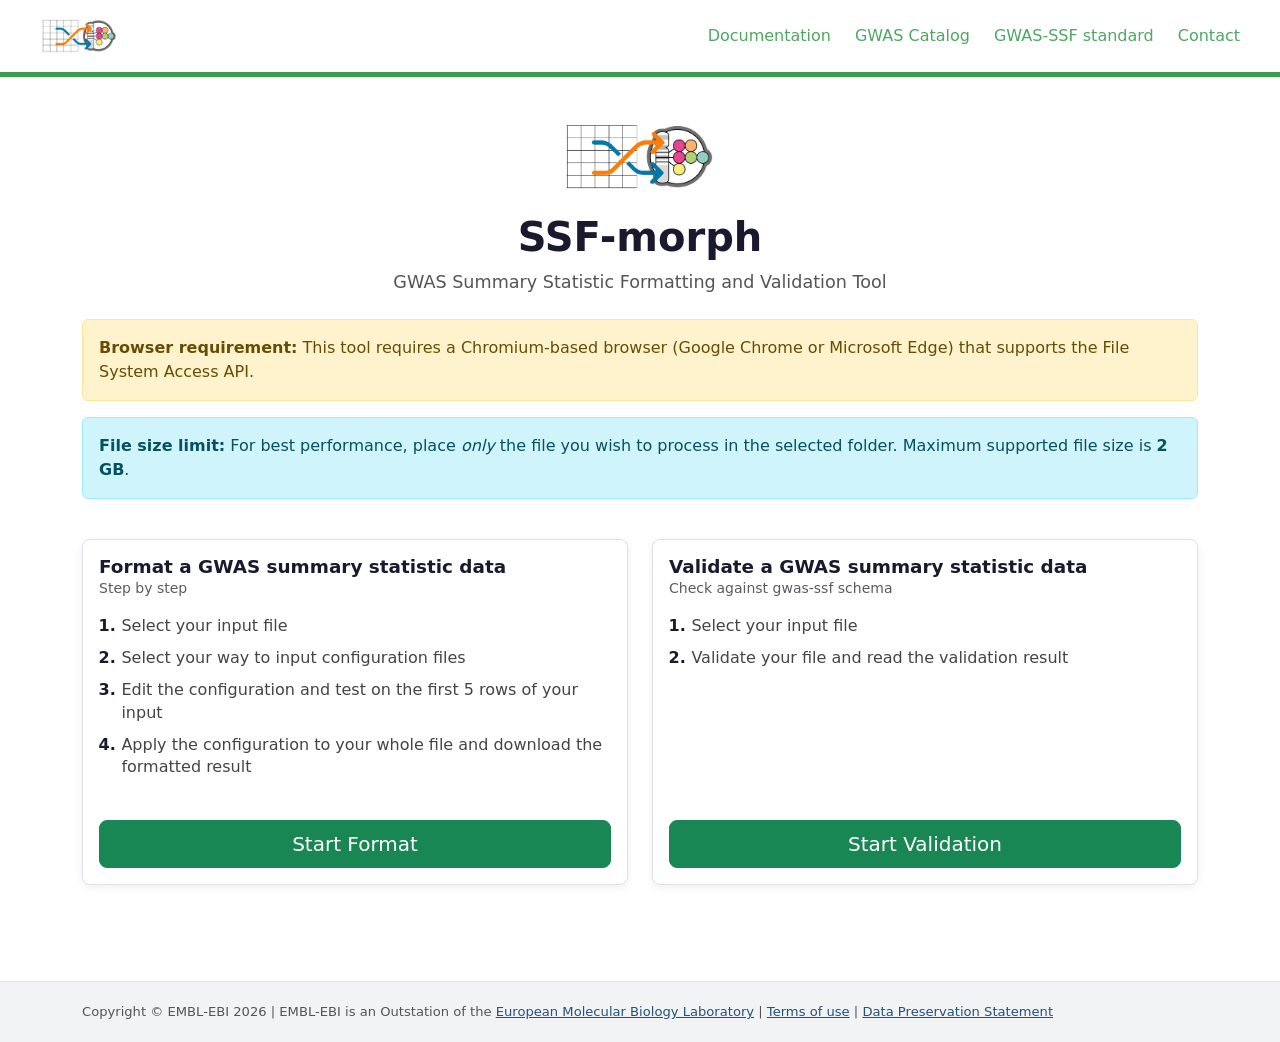
<file: ssf-morph/index.html>
<!doctype html>
<html lang="en">

<head>
  <meta charset="UTF-8">
  <meta name="viewport" content="width=device-width, initial-scale=1">
  <title>SSF-morph</title>
  <link rel="stylesheet" href="https://assets.emblstatic.net/vf/v2.5.14/css/styles.css">
  <link rel="stylesheet" href="https://cdn.datatables.net/2.0.3/css/dataTables.dataTables.css">
  <link rel="stylesheet" href="https://cdn.jsdelivr.net/npm/bootstrap@5.0.2/dist/css/bootstrap.min.css" integrity="sha384-EVSTQN3/azprG1Anm3QDgpJLIm9Nao0Yz1ztcQTwFspd3yD65VohhpuuCOmLASjC" crossorigin="anonymous">
  <link rel="stylesheet" href="specificstyle.css">
</head>

<body>

<!-- ═══════════════════════════════════════════════════════════
     GLOBAL HEADER
═══════════════════════════════════════════════════════════ -->
<div class="ssf-global-header">
  <div class="ssf-global-header__inner">
    <img src="Icons/ssf_morph_logo.jpeg" alt="SSF-morph" style="display:block;height:40px;width:auto">
    <nav class="ssf-global-header__nav">
      <a href="/apps/gwas_sumstats_tools/docs/" target="_blank" rel="noopener">Documentation</a>
      <a href="https://www.ebi.ac.uk/gwas/home" target="_blank" rel="noopener">GWAS Catalog</a>
      <a href="https://www.ebi.ac.uk/gwas/docs/summary-statistics-format" target="_blank" rel="noopener">GWAS-SSF standard</a>
      <a href="mailto:gwas-info@ebi.ac.uk">Contact</a>
    </nav>
  </div>
</div>


<!-- ═══════════════════════════════════════════════════════════
     LANDING PAGE
═══════════════════════════════════════════════════════════ -->
<section id="landing-page">
  <div class="container ssf-landing">

    <div class="text-center mb-4">
      <img src="Icons/ssf_morph_logo.jpeg" alt="SSF-morph logo" style="height:80px;width:auto;margin-bottom:16px">
      <h1 class="ssf-landing__title">SSF-morph</h1>
      <p class="ssf-landing__subtitle">GWAS Summary Statistic Formatting and Validation Tool</p>
    </div>

    <div id="file-protocol-warning" class="alert alert-danger" role="alert" style="display:none">
      <strong>Cannot run from file://</strong> — This tool must be served from an HTTP server, not opened directly as a file.
      Run <code>python -m http.server</code> in this folder and open <code>http://localhost:8000</code> instead.
    </div>
    <div class="alert alert-warning" role="alert">
      <strong>Browser requirement:</strong>
      This tool requires a Chromium-based browser (Google Chrome or Microsoft Edge) that supports the File System Access API.
    </div>
    <div class="alert alert-info" role="alert">
      <strong>File size limit:</strong>
      For best performance, place <em>only</em> the file you wish to process in the selected folder. Maximum supported file size is <strong>2 GB</strong>.
    </div>

    <div class="row g-4 mt-1">

      <!-- Format card -->
      <div class="col-md-6">
        <div class="card ssf-mode-card h-100">
          <div class="card-body d-flex flex-column">
            <h4 class="ssf-mode-card__title">Format a GWAS summary statistic data</h4>
            <p class="text-muted small mb-3">Step by step</p>
            <ol class="ssf-step-overview flex-grow-1">
              <li>Select your input file</li>
              <li>Select your way to input configuration files</li>
              <li>Edit the configuration and test on the first 5 rows of your input</li>
              <li>Apply the configuration to your whole file and download the formatted result</li>
            </ol>
            <button id="start-format" class="btn btn-success btn-lg w-100 mt-3">Start Format</button>
          </div>
        </div>
      </div>

      <!-- Validate card -->
      <div class="col-md-6">
        <div class="card ssf-mode-card h-100">
          <div class="card-body d-flex flex-column">
            <h4 class="ssf-mode-card__title">Validate a GWAS summary statistic data</h4>
            <p class="text-muted small mb-3">Check against gwas-ssf schema</p>
            <ol class="ssf-step-overview flex-grow-1">
              <li>Select your input file</li>
              <li>Validate your file and read the validation result</li>
            </ol>
            <button id="start-validation" class="btn btn-success btn-lg w-100 mt-3">Start Validation</button>
          </div>
        </div>
      </div>

    </div><!-- /row -->
  </div><!-- /container -->
</section>


<!-- ═══════════════════════════════════════════════════════════
     FORMAT WIZARD  (Steps 1 – 4)
═══════════════════════════════════════════════════════════ -->
<section id="format-wizard" style="display:none">
  <div class="container py-4">

    <button id="back-home-format" class="btn btn-outline-secondary btn-sm mb-4">&#8592; Back to Home</button>

    <!-- Stepper progress indicator -->
    <div class="ssf-stepper mb-4" aria-label="Format progress">
      <div class="ssf-stepper__step active" id="stepper-1">
        <div class="ssf-stepper__circle">1</div>
        <div class="ssf-stepper__label">Select File</div>
      </div>
      <div class="ssf-stepper__connector" id="connector-1-2"></div>
      <div class="ssf-stepper__step" id="stepper-2">
        <div class="ssf-stepper__circle">2</div>
        <div class="ssf-stepper__label">Configuration</div>
      </div>
      <div class="ssf-stepper__connector" id="connector-2-3"></div>
      <div class="ssf-stepper__step" id="stepper-3">
        <div class="ssf-stepper__circle">3</div>
        <div class="ssf-stepper__label">Edit &amp; Test</div>
      </div>
      <div class="ssf-stepper__connector" id="connector-3-4"></div>
      <div class="ssf-stepper__step" id="stepper-4">
        <div class="ssf-stepper__circle">4</div>
        <div class="ssf-stepper__label">Apply</div>
      </div>
    </div>

    <!-- ── Step 1: Select input file ── -->
    <div class="format-step-panel" id="format-panel-1">
      <div class="card">
        <div class="card-body">
          <h5 class="card-title">Step 1: Select the input file</h5>
          <p class="card-text">
            1.1&nbsp; Grant the browser permission to read and write to a local directory:&nbsp;
            <button type="button" id="mount" class="btn btn-primary">Grant permission</button>
          </p>
          <div id="mountdiv"></div>
          <p class="card-text mt-2">
            1.2&nbsp; Select your input file:&nbsp;
            <button type="button" id="select" disabled class="btn btn-primary">Select input file</button>
          </p>
          <div id="selectdiv"></div>
        </div>
      </div>
      <div class="d-flex justify-content-end mt-3">
        <button id="format-next-1" class="btn btn-primary" disabled>Next &#8594;</button>
      </div>
    </div>

    <!-- ── Step 2: Prepare configuration ── -->
    <div class="format-step-panel" id="format-panel-2" style="display:none">
      <div class="card">
        <div class="card-body">
          <h5 class="card-title">Step 2: Prepare the configuration file</h5>
          <p class="card-text">
            2.1&nbsp; Specify the delimiter in the input file:&nbsp;
            <input type="text" name="delimiter" list="delimiterList" id="delimiter" class="form-control d-inline-block w-auto">
            <datalist id="delimiterList">
              <option value="\t" label="Tab">
              <option value="," label="Comma">
              <option value=" " label="Space">
            </datalist>
            &nbsp; and the comment character:&nbsp;
            <input type="text" name="comments" list="commentsList" id="comments" class="form-control d-inline-block w-auto">
            <datalist id="commentsList">
              <option value="#">
            </datalist>
            <small class="text-muted">(Leave empty if not applicable.)</small>
          </p>
          <p class="card-text">
            2.2&nbsp; Select the analysis software used to generate your data:&nbsp;
            <select name="analysis_software" id="analysis_software" class="form-select d-inline-block w-auto">
              <option value="BOLT-LMM">BOLT-LMM</option>
              <option value="REGENIE">REGENIE</option>
              <option value="SNPTEST">SNPtest</option>
              <option value="SAIGE">SAIGE</option>
              <option value="None" selected>Others</option>
            </select>
          </p>
          <button type="button" id="generate" disabled class="btn btn-primary">Generate configuration</button>
          <div id="step2error" class="mt-2"></div>
        </div>
      </div>
      <div class="d-flex justify-content-between mt-3">
        <button id="format-prev-2" class="btn btn-outline-secondary">&#8592; Back</button>
        <button id="format-next-2" class="btn btn-primary" disabled>Next &#8594;</button>
      </div>
    </div>

    <!-- ── Step 3: Edit and test configuration ── -->
    <div class="format-step-panel" id="format-panel-3" style="display:none">
      <div class="card">
        <div class="card-body">
          <h5 class="card-title">Step 3: Edit and test your configuration</h5>
          <p class="card-text">Preview how the configuration reformats your data using the <strong>Test</strong> button, then adjust as needed.</p>

          <div class="row g-3">
            <!-- Left: config editor (tabbed form) -->
            <div class="col-lg-6">
              <label class="form-label fw-semibold">Configuration:</label>

              <!-- Top-level tabs: fileConfig / columnConfig (plain JS — avoids Bootstrap tab issues in hidden containers) -->
              <ul class="nav nav-tabs" id="configTabs">
                <li class="nav-item">
                  <button id="cfg-tab-file-btn" class="nav-link active" type="button">File Config</button>
                </li>
                <li class="nav-item">
                  <button id="cfg-tab-column-btn" class="nav-link" type="button">Column Config</button>
                </li>
              </ul>

              <div class="tab-content border border-top-0 rounded-bottom p-3 mb-2" id="configTabContent">

                <!-- fileConfig tab -->
                <div id="tab-fileConfig">
                  <div class="mb-2">
                    <label class="form-label form-label-sm mb-1">Output file suffix</label>
                    <input type="text" class="form-control form-control-sm" id="cfg-outFileSuffix" value="formatted_">
                  </div>
                  <div class="mb-2">
                    <label class="form-label form-label-sm mb-1">Field separator</label>
                    <select class="form-select form-select-sm" id="cfg-fieldSeparator-preset">
                      <option value="&#9;" selected>Tab (\t)</option>
                      <option value=",">Comma (,)</option>
                      <option value=" ">Space</option>
                      <option value=";">Semicolon (;)</option>
                      <option value="|">Pipe (|)</option>
                      <option value="__custom__">Other…</option>
                    </select>
                    <input type="text" class="form-control form-control-sm mt-1 d-none" id="cfg-fieldSeparator-custom" placeholder="Enter separator">
                  </div>
                  <div class="mb-2">
                    <label class="form-label form-label-sm mb-1">Missing value text<span class="text-muted">(blank = null)</span></label>
                    <input type="text" class="form-control form-control-sm" id="cfg-naValue" placeholder="">
                  </div>
                  <div class="mb-2 form-check">
                    <input type="checkbox" class="form-check-input" id="cfg-convertNegLog10Pvalue">
                    <label class="form-check-label small" for="cfg-convertNegLog10Pvalue">Convert -log&#x2081;&#x2080; p-value</label>
                  </div>
                  <div class="mb-2">
                    <label class="form-label form-label-sm mb-1">Remove comments</label>
                    <input type="text" class="form-control form-control-sm" id="cfg-removeComments" placeholder="">
                  </div>
                </div>

                <!-- columnConfig tab -->
                <div id="tab-columnConfig" style="display:none">
                  <!-- Sub-section switcher (plain buttons — avoids nested Bootstrap tabs) -->
                  <div class="btn-group btn-group-sm mt-1 mb-2" role="group">
                    <button id="col-tab-split-btn" type="button" class="btn btn-secondary">Split</button>
                    <button id="col-tab-edit-btn"  type="button" class="btn btn-outline-secondary">Edit</button>
                  </div>

                  <!-- split panel -->
                  <div id="col-panel-split">
                    <div class="table-responsive" style="max-height:260px;overflow-y:auto">
                      <table class="table table-sm table-bordered align-middle mb-1">
                        <thead class="table-light" style="position:sticky;top:0;z-index:1">
                          <tr>
                            <th style="min-width:110px">Field</th>
                            <th style="min-width:130px">Separator</th>
                            <th style="min-width:90px">Capture</th>
                            <th style="min-width:90px">New field</th>
                            <th style="min-width:110px">Include original</th>
                            <th></th>
                          </tr>
                        </thead>
                        <tbody id="split-rules-body"></tbody>
                      </table>
                    </div>
                    <button id="add-split-rule" type="button" class="btn btn-sm btn-outline-secondary mt-1">+ Add split rule</button>
                  </div>

                  <!-- edit panel -->
                  <div id="col-panel-edit" style="display:none">
                    <div class="table-responsive" style="max-height:260px;overflow-y:auto">
                      <table class="table table-sm table-bordered align-middle mb-1">
                        <thead class="table-light" style="position:sticky;top:0;z-index:1">
                          <tr>
                            <th style="min-width:110px">Field</th>
                            <th style="min-width:90px">Rename</th>
                            <th style="min-width:90px">Find</th>
                            <th style="min-width:90px">Replace</th>
                            <th style="min-width:90px">Extract</th>
                            <th></th>
                          </tr>
                        </thead>
                        <tbody id="edit-rules-body"></tbody>
                      </table>
                    </div>
                    <button id="add-edit-rule" type="button" class="btn btn-sm btn-outline-secondary mt-1">+ Add edit rule</button>
                  </div>
                </div>

              </div><!-- /tab-content -->

              <!-- Update config button -->
              <div class="mb-2">
                <button id="update-config" type="button" class="btn btn-sm btn-success">Update config</button>
                <span id="update-config-status" class="ms-2 small text-success" style="display:none">&#10003; Config updated</span>
              </div>

              <!-- JSON preview (collapsible, read-only) -->
              <div class="mb-2">
                <button id="json-preview-btn" class="btn btn-sm btn-link p-0 text-decoration-none" type="button">
                  &#9660; View / Copy JSON
                </button>
                <div id="json-preview-collapse" style="display:none">
                  <textarea id="config_out" rows="10" class="form-control font-monospace mt-1"
                            style="font-size:0.75rem;resize:vertical" readonly></textarea>
                  <button id="copy-json" type="button" class="btn btn-sm btn-outline-secondary mt-1">Copy</button>
                </div>
              </div>

              <div class="d-flex gap-2 mt-2">
                <button id="test" disabled class="btn btn-primary">Test</button>
                <button id="download" disabled class="btn btn-outline-secondary">Download config</button>
              </div>
            </div>

            <!-- Right: data previews -->
            <div class="col-lg-6">
              <div class="mb-3">
                <button id="btn-show-example" type="button" class="btn btn-outline-primary w-100">
                  Show Example data
                </button>
                <div id="collapseExample" style="display:none" class="mt-2">
                  <div class="card card-body p-2" style="overflow-x:auto">
                    <table id="example_table" class="display compact cell-border nowrap"></table>
                  </div>
                </div>
              </div>

              <div class="mb-3">
                <button id="btn-show-input" type="button" class="btn btn-outline-primary w-100">
                  Show Your Input data
                </button>
                <div id="collapseInput" style="display:none" class="mt-2">
                  <div class="card card-body p-2" style="overflow-x:auto">
                    <table id="your_input" class="display compact cell-border nowrap"></table>
                  </div>
                </div>
              </div>

              <div>
                <label class="form-label fw-semibold">Your output (first 5 rows):</label>
                <div style="overflow-x:auto">
                  <table id="your_output" class="display compact cell-border nowrap">
                    <textarea id="test_example"></textarea>
                  </table>
                </div>
              </div>
            </div>
          </div><!-- /row -->

          <div id="step3error" class="mt-2"></div>
        </div>
      </div>
      <div class="d-flex justify-content-between mt-3">
        <button id="format-prev-3" class="btn btn-outline-secondary">&#8592; Back</button>
        <button id="format-next-3" class="btn btn-primary">Next &#8594;</button>
      </div>
    </div>

    <!-- ── Step 4: Apply and download ── -->
    <div class="format-step-panel" id="format-panel-4" style="display:none">
      <div class="card">
        <div class="card-body">
          <h5 class="card-title">Step 4: Apply configuration and download</h5>
          <p class="card-text">Apply your configuration to the entire input file. The formatted output will be saved to the folder you permitted.</p>
          <p id="apply_configure" class="text-muted small"></p>
          <button id="apply" disabled class="btn btn-success btn-lg">Apply &amp; Download</button>
          <div id="step4error" class="mt-2"></div>
        </div>
      </div>
      <div class="d-flex justify-content-start mt-3">
        <button id="format-prev-4" class="btn btn-outline-secondary">&#8592; Back</button>
      </div>
    </div>

  </div><!-- /container -->
</section>


<!-- ═══════════════════════════════════════════════════════════
     VALIDATE WIZARD  (Step 5)
═══════════════════════════════════════════════════════════ -->
<section id="validate-wizard" style="display:none">
  <div class="container py-4">

    <button id="back-home-validate" class="btn btn-outline-secondary btn-sm mb-4">&#8592; Back to Home</button>

    <div class="card">
      <div class="card-body">
        <h5 class="card-title">Validate your formatted file</h5>

        <p class="card-text">
          5.1&nbsp; Grant permission to a local directory (skip if already granted during formatting):&nbsp;
          <button type="button" id="mountvalidate" class="btn btn-primary">Grant permission</button>
          &nbsp; then select the file to validate:&nbsp;
          <button id="select_validate" disabled class="btn btn-primary">Select file to validate</button>
        </p>
        <div id="validatediv"></div>

        <p class="card-text mt-3">
          5.2&nbsp; Set validation thresholds <span class="text-muted">(optional)</span>:<br>
          <span class="d-flex flex-wrap align-items-center gap-2 mt-2">
            Minimum number of variants (rows):
            <input type="text" name="nrows" list="nrowsList" id="nrows" class="form-control d-inline-block w-auto">
            <datalist id="nrowsList">
              <option value="100000" label="GWAS Catalog acceptable">
            </datalist>
            Allow zero p-values:
            <select name="zeropvalues" id="zeropvalues" class="form-select d-inline-block w-auto">
              <option value="False" selected>No</option>
              <option value="True">Yes</option>
            </select>
          </span>
        </p>
        <p class="text-muted small">
          For GWAS Catalog submission, lower row numbers may be permissible in certain circumstances
          (please contact <a href="mailto:gwas-subs@ebi.ac.uk">gwas-subs@ebi.ac.uk</a> to request an eligibility review).
          For files containing zero p-values, analysis software type must be provided in the metadata template
          (see <a href="https://www.ebi.ac.uk/gwas/docs/submission-summary-statistics-plus-metadata" target="_blank" rel="noopener">GWAS Catalog submission documentation</a> for details).
        </p>

        <p class="card-text">
          5.3&nbsp; Run validation:&nbsp;
          <button id="validate" disabled class="btn btn-success">Validate</button>
        </p>
        <textarea id="validation_out" class="form-control" rows="8" disabled></textarea>
        <div id="step5error" class="mt-2"></div>
      </div>
    </div>

  </div><!-- /container -->
</section>


<!-- ═══════════════════════════════════════════════════════════
     FOOTER
═══════════════════════════════════════════════════════════ -->
<footer class="ssf-footer">
  <div class="container">
    <p class="mb-0">
      Copyright &copy; EMBL-EBI <span id="year"></span> |
      EMBL-EBI is an Outstation of the <a href="https://www.embl.org">European Molecular Biology Laboratory</a> |
      <a href="https://www.ebi.ac.uk/about/terms-of-use">Terms of use</a> |
      <a href="https://www.ebi.ac.uk/long-term-data-preservation">Data Preservation Statement</a>
    </p>
  </div>
</footer>


<!-- ═══════════════════════════════════════════════════════════
     WIZARD NAVIGATION  (vanilla JS — no jQuery dependency)
═══════════════════════════════════════════════════════════ -->
<script>
(function () {
  'use strict';

  // Detect file:// protocol — modules and fetch() don't work without an HTTP server
  if (window.location.protocol === 'file:') {
    document.getElementById('file-protocol-warning').style.display = 'block';
  }

  const landing        = document.getElementById('landing-page');
  const formatWizard   = document.getElementById('format-wizard');
  const validateWizard = document.getElementById('validate-wizard');

  function showSection(section) {
    landing.style.display        = 'none';
    formatWizard.style.display   = 'none';
    validateWizard.style.display = 'none';
    section.style.display        = 'block';
    window.scrollTo(0, 0);
  }

  function showFormatStep(step) {
    // Show the right panel
    document.querySelectorAll('.format-step-panel').forEach(function (p) {
      p.style.display = 'none';
    });
    document.getElementById('format-panel-' + step).style.display = 'block';

    // Update stepper circles
    for (var i = 1; i <= 4; i++) {
      var s = document.getElementById('stepper-' + i);
      s.classList.remove('active', 'completed');
      if (i < step)  s.classList.add('completed');
      if (i === step) s.classList.add('active');
    }
    // Update connectors
    for (var j = 1; j <= 3; j++) {
      var c = document.getElementById('connector-' + j + '-' + (j + 1));
      if (j < step) {
        c.classList.add('completed');
      } else {
        c.classList.remove('completed');
      }
    }

    window.scrollTo(0, 0);
  }

  // Landing → Format
  document.getElementById('start-format').addEventListener('click', function () {
    showSection(formatWizard);
    showFormatStep(1);
  });

  // Landing → Validate
  document.getElementById('start-validation').addEventListener('click', function () {
    showSection(validateWizard);
  });

  // Back to home buttons
  document.getElementById('back-home-format').addEventListener('click', function () {
    showSection(landing);
  });
  document.getElementById('back-home-validate').addEventListener('click', function () {
    showSection(landing);
  });

  // Step 3 data-panel toggles — plain JS show/hide instead of Bootstrap collapse,
  // which breaks when DataTables is initialised inside a hidden parent.
  // We still dispatch 'shown.bs.collapse' so consumer.js handlers fire normally.
  function makeDataToggle(btnId, panelId) {
    var btn   = document.getElementById(btnId);
    var panel = document.getElementById(panelId);
    var showTxt = btn.textContent.trim();
    var hideTxt = showTxt.replace('Show', 'Hide');

    btn.addEventListener('click', function () {
      var opening = panel.style.display === 'none';
      panel.style.display = opening ? 'block' : 'none';
      btn.textContent     = opening ? hideTxt : showTxt;
      if (opening) {
        // jQuery trigger properly fires namespaced events like 'shown.bs.collapse'
        // that consumer.js registers via $().on() — native CustomEvent does not.
        $(panel).trigger('shown.bs.collapse');
      }
    });
  }
  makeDataToggle('btn-show-example', 'collapseExample');
  makeDataToggle('btn-show-input',   'collapseInput');

  // ── Config outer tab switcher (File Config / Column Config) ──────
  function switchConfigTab(show) {
    var isColumn = show === 'column';
    document.getElementById('tab-fileConfig').style.display   = isColumn ? 'none' : '';
    document.getElementById('tab-columnConfig').style.display = isColumn ? ''     : 'none';
    document.getElementById('cfg-tab-file-btn').classList.toggle('active', !isColumn);
    document.getElementById('cfg-tab-column-btn').classList.toggle('active', isColumn);
  }
  document.getElementById('cfg-tab-file-btn').addEventListener('click', function () { switchConfigTab('file'); });
  document.getElementById('cfg-tab-column-btn').addEventListener('click', function () { switchConfigTab('column'); });

  // ── Column Config inner panel switcher (Split / Edit) ────────────
  function switchColPanel(show) {
    var isEdit = show === 'edit';
    document.getElementById('col-panel-split').style.display = isEdit ? 'none' : '';
    document.getElementById('col-panel-edit').style.display  = isEdit ? ''     : 'none';
    document.getElementById('col-tab-split-btn').className   = isEdit ? 'btn btn-outline-secondary btn-sm' : 'btn btn-secondary btn-sm';
    document.getElementById('col-tab-edit-btn').className    = isEdit ? 'btn btn-secondary btn-sm' : 'btn btn-outline-secondary btn-sm';
  }
  document.getElementById('col-tab-split-btn').addEventListener('click', function () { switchColPanel('split'); });
  document.getElementById('col-tab-edit-btn').addEventListener('click',  function () { switchColPanel('edit'); });

  // ── Update config button ─────────────────────────────────────────
  document.getElementById('update-config').addEventListener('click', function () {
    // Deduplicate and sort edit rows, then alert if any were removed
    var dedupeResult = { removedFields: [], removedNullCount: 0 };
    if (window.deduplicateEditRules) {
      try { dedupeResult = window.deduplicateEditRules(); } catch (e) { console.error('deduplicateEditRules error:', e); }
    }
    var msgs = [];
    if (dedupeResult.removedFields.length > 0)
      msgs.push('Duplicate rows removed for: ' + dedupeResult.removedFields.join(', ') + '.\nThe row with more information was kept.');
    if (dedupeResult.removedNullCount > 0)
      msgs.push(dedupeResult.removedNullCount + ' row(s) with no field selected were removed.');
    if (msgs.length > 0) alert(msgs.join('\n\n'));
    if (dedupeResult.missingMandatory && dedupeResult.missingMandatory.length > 0)
      alert('Warning: the following mandatory output fields have no source column assigned:\n\n  ' +
            dedupeResult.missingMandatory.join('\n  ') +
            '\n\nYou can still continue, but the output may be incomplete.');
    // Sync the JSON
    if (window.syncJsonPreview) {
      try { window.syncJsonPreview(); } catch (e) { console.error('syncJsonPreview error:', e); }
    }
    // Always open the JSON preview so the user can see the result
    var panel  = document.getElementById('json-preview-collapse');
    var preBtn = document.getElementById('json-preview-btn');
    panel.style.display = 'block';
    if (preBtn) preBtn.textContent = '\u25b2 View / Copy JSON';
    // Show feedback
    var status = document.getElementById('update-config-status');
    status.style.display = 'inline';
    setTimeout(function () { status.style.display = 'none'; }, 2000);
  });

  // Format wizard next / back
  document.getElementById('format-next-1').addEventListener('click', function () { showFormatStep(2); });
  document.getElementById('format-prev-2').addEventListener('click', function () { showFormatStep(1); });
  document.getElementById('format-next-2').addEventListener('click', async function () {
    showFormatStep(3);
  });
  document.getElementById('format-prev-3').addEventListener('click', function () { showFormatStep(2); });
  document.getElementById('format-next-3').addEventListener('click', function () { showFormatStep(4); });
  document.getElementById('format-prev-4').addEventListener('click', function () { showFormatStep(3); });

  // Footer year
  document.getElementById('year').textContent = new Date().getFullYear();
}());
</script>

<!-- Scripts — order matters: jQuery must load before consumer.js uses it -->
<script src="https://code.jquery.com/jquery-3.7.1.slim.js" integrity="sha256-UgvvN8vBkgO0luPSUl2s8TIlOSYRoGFAX4jlCIm9Adc=" crossorigin="anonymous"></script>
<script src="https://cdn.datatables.net/2.0.3/js/dataTables.js"></script>
<script src="https://cdn.jsdelivr.net/npm/bootstrap@5.0.2/dist/js/bootstrap.bundle.min.js" integrity="sha384-MrcW6ZMFYlzcLA8Nl+NtUVF0sA7MsXsP1UyJoMp4YLEuNSfAX+JcXn/tWtIaxVXM" crossorigin="anonymous"></script>
<script type="module" src="consumer.js"></script>

</body>
</html>
</file>
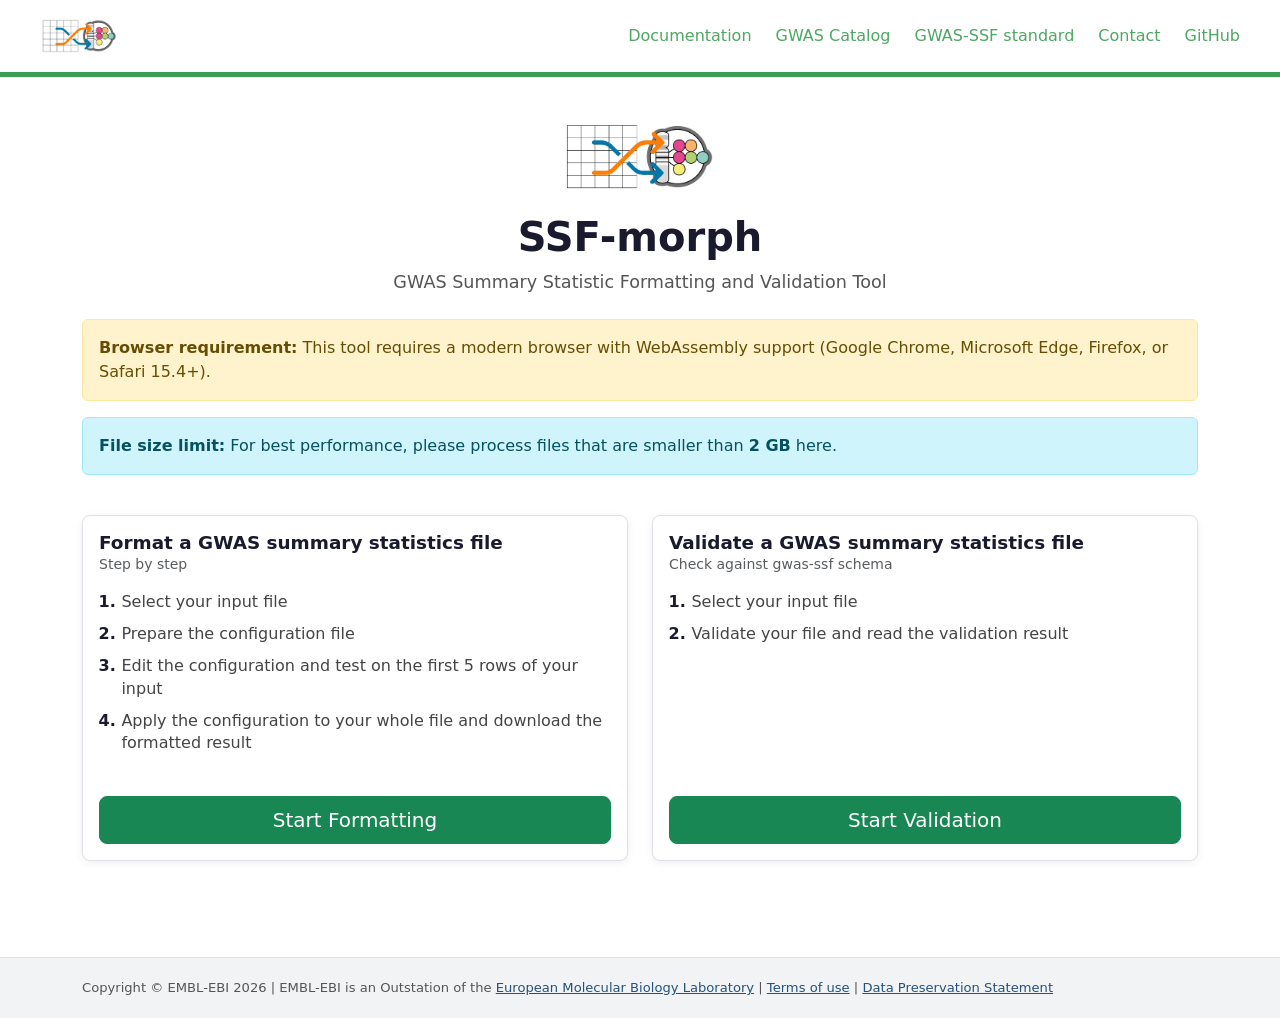
<file: apps/ssf-morph/index.html>
<!doctype html>
<html lang="en">

<head>
  <meta charset="UTF-8">
  <meta name="viewport" content="width=device-width, initial-scale=1">
  <title>SSF-morph</title>
  <link rel="stylesheet" href="https://assets.emblstatic.net/vf/v2.5.14/css/styles.css">
  <link rel="stylesheet" href="https://cdn.datatables.net/2.0.3/css/dataTables.dataTables.css">
  <link rel="stylesheet" href="https://cdn.jsdelivr.net/npm/bootstrap@5.3.8/dist/css/bootstrap.min.css" integrity="sha384-sRIl4kxILFvY47J16cr9ZwB07vP4J8+LH7qKQnuqkuIAvNWLzeN8tE5YBujZqJLB" crossorigin="anonymous">
  <link rel="stylesheet" href="specificstyle.css">
</head>

<body>

<!-- ═══════════════════════════════════════════════════════════
     GLOBAL HEADER
═══════════════════════════════════════════════════════════ -->
<div class="ssf-global-header">
  <div class="ssf-global-header__inner">
    <img src="Icons/ssf_morph_logo.jpeg" alt="SSF-morph" style="display:block;height:40px;width:auto">
    <nav class="ssf-global-header__nav">
      <a href="docs/UI_format" target="_blank" rel="noopener">Documentation</a>
      <a href="https://www.ebi.ac.uk/gwas/home" target="_blank" rel="noopener">GWAS Catalog</a>
      <a href="https://www.ebi.ac.uk/gwas/docs/summary-statistics-format" target="_blank" rel="noopener">GWAS-SSF standard</a>
      <a href="mailto:gwas-info@ebi.ac.uk">Contact</a>
      <a href="https://github.com/EBISPOT/gwas-sumstats-tools" target="_blank" rel="noopener">GitHub</a>
    </nav>
  </div>
</div>


<!-- ═══════════════════════════════════════════════════════════
     LANDING PAGE
═══════════════════════════════════════════════════════════ -->
<section id="landing-page">
  <div class="container ssf-landing">

    <div class="text-center mb-4">
      <img src="Icons/ssf_morph_logo.jpeg" alt="SSF-morph logo" style="height:80px;width:auto;margin-bottom:16px">
      <h1 class="ssf-landing__title">SSF-morph</h1>
      <p class="ssf-landing__subtitle">GWAS Summary Statistic Formatting and Validation Tool</p>
    </div>

    <div id="file-protocol-warning" class="alert alert-danger" role="alert" style="display:none">
      <strong>Cannot run from file://</strong> — This tool must be served from an HTTP server, not opened directly as a file.
      Run <code>python -m http.server</code> in this folder and open <code>http://localhost:8000</code> instead.
    </div>
    <div class="alert alert-warning" role="alert">
      <strong>Browser requirement:</strong>
      This tool requires a modern browser with WebAssembly support (Google Chrome, Microsoft Edge, Firefox, or Safari 15.4+).
    </div>
    <div class="alert alert-info" role="alert">
      <strong>File size limit:</strong>
      For best performance, please process files that are smaller than <strong>2 GB</strong> here.
    </div>

    <div class="row g-4 mt-1">

      <!-- Format card -->
      <div class="col-md-6">
        <div class="card ssf-mode-card h-100">
          <div class="card-body d-flex flex-column">
            <h4 class="ssf-mode-card__title">Format a GWAS summary statistics file</h4>
            <p class="text-muted small mb-3">Step by step</p>
            <ol class="ssf-step-overview flex-grow-1">
              <li>Select your input file</li>
              <li>Prepare the configuration file</li>
              <li>Edit the configuration and test on the first 5 rows of your input</li>
              <li>Apply the configuration to your whole file and download the formatted result</li>
            </ol>
            <button id="start-format" class="btn btn-success btn-lg w-100 mt-3">Start Formatting</button>
          </div>
        </div>
      </div>

      <!-- Validate card -->
      <div class="col-md-6">
        <div class="card ssf-mode-card h-100">
          <div class="card-body d-flex flex-column">
            <h4 class="ssf-mode-card__title">Validate a GWAS summary statistics file</h4>
            <p class="text-muted small mb-3">Check against gwas-ssf schema</p>
            <ol class="ssf-step-overview flex-grow-1">
              <li>Select your input file</li>
              <li>Validate your file and read the validation result</li>
            </ol>
            <button id="start-validation" class="btn btn-success btn-lg w-100 mt-3">Start Validation</button>
          </div>
        </div>
      </div>

    </div><!-- /row -->
  </div><!-- /container -->
</section>


<!-- ═══════════════════════════════════════════════════════════
     FORMAT WIZARD  (Steps 1 – 4)
═══════════════════════════════════════════════════════════ -->
<section id="format-wizard" style="display:none">
  <div class="container py-4">

    <button id="back-home-format" class="btn btn-outline-secondary btn-sm mb-4">&#8592; Back to Home</button>

    <!-- Stepper progress indicator -->
    <div class="ssf-stepper mb-4" aria-label="Format progress">
      <div class="ssf-stepper__step active" id="stepper-1">
        <div class="ssf-stepper__circle">1</div>
        <div class="ssf-stepper__label">Select File</div>
      </div>
      <div class="ssf-stepper__connector" id="connector-1-2"></div>
      <div class="ssf-stepper__step" id="stepper-2">
        <div class="ssf-stepper__circle">2</div>
        <div class="ssf-stepper__label">Configuration</div>
      </div>
      <div class="ssf-stepper__connector" id="connector-2-3"></div>
      <div class="ssf-stepper__step" id="stepper-3">
        <div class="ssf-stepper__circle">3</div>
        <div class="ssf-stepper__label">Edit &amp; Test</div>
      </div>
      <div class="ssf-stepper__connector" id="connector-3-4"></div>
      <div class="ssf-stepper__step" id="stepper-4">
        <div class="ssf-stepper__circle">4</div>
        <div class="ssf-stepper__label">Apply</div>
      </div>
    </div>

    <!-- ── Step 1: Select input file ── -->
    <div class="format-step-panel" id="format-panel-1">
      <div class="card">
        <div class="card-body">
          <h5 class="card-title">Step 1: Select the input file</h5>
          <p class="card-text">Drop your input file below, or click to browse:</p>
          <div class="ssf-drop-zone" id="format-drop-zone">
            <div class="ssf-drop-zone__text">Drop file here or <strong>click to browse</strong></div>
            <div class="ssf-drop-zone__hint">Supports TSV, CSV, and other delimited formats (up to 2 GB)</div>
          </div>
          <input type="file" id="format-file-input" class="d-none">
          <div id="selectdiv" class="mt-2"></div>
        </div>
      </div>
      <div class="d-flex justify-content-end mt-3">
        <button id="format-next-1" class="btn btn-primary" disabled>Next &#8594;</button>
      </div>
    </div>

    <!-- ── Step 2: Prepare configuration ── -->
    <div class="format-step-panel" id="format-panel-2" style="display:none">
      <div class="card">
        <div class="card-body">
          <h5 class="card-title">Step 2: Prepare the configuration file</h5>
          <p class="card-text">
            2.1&nbsp; Specify the delimiter in the input file:&nbsp;
            <input type="text" name="delimiter" list="delimiterList" id="delimiter" class="form-control d-inline-block w-auto">
            <datalist id="delimiterList">
              <option value="\t" label="Tab"></option>
              <option value="," label="Comma"></option>
              <option value=" " label="Space"></option>
            </datalist>
            &nbsp; If your file contains comment lines (for example, lines starting with #), please let us know which character is used to mark comments:&nbsp;
            <input type="text" name="comments" list="commentsList" id="comments" class="form-control d-inline-block w-auto">
            <datalist id="commentsList">
              <option value="#"></option>
            </datalist>
            <small class="text-muted">(Leave empty if not applicable.)</small>
          </p>
          <p class="card-text">
            2.2&nbsp; Select the analysis software used to generate your data:&nbsp;
            <select name="analysis_software" id="analysis_software" class="form-select d-inline-block w-auto">
              <option value="BOLT-LMM">BOLT-LMM</option>
              <option value="REGENIE">REGENIE</option>
              <option value="SNPTEST">SNPtest</option>
              <option value="SAIGE">SAIGE</option>
              <option value="None" selected>Others</option>
            </select>
          </p>
          <button type="button" id="generate" disabled class="btn btn-primary">Generate configuration</button>
          <div id="step2error" class="mt-2"></div>
        </div>
      </div>
      <div class="d-flex justify-content-between mt-3">
        <button id="format-prev-2" class="btn btn-outline-secondary">&#8592; Back</button>
        <button id="format-next-2" class="btn btn-primary" disabled>Next &#8594;</button>
      </div>
    </div>

    <!-- ── Step 3: Edit and test configuration ── -->
    <div class="format-step-panel" id="format-panel-3" style="display:none">
      <div class="card">
        <div class="card-body">
          <h5 class="card-title">Step 3: Edit and test your configuration</h5>
          <p class="card-text">Preview how the configuration reformats your data using the <strong>Test</strong> button, then adjust as needed.</p>

          <div class="row g-3">
            <!-- Left: config editor (tabbed form) -->
            <div class="col-lg-6">
              <label class="form-label fw-semibold">Configuration:</label>

              <!-- Top-level tabs: fileConfig / columnConfig (plain JS — avoids Bootstrap tab issues in hidden containers) -->
              <ul class="nav nav-tabs" id="configTabs">
                <li class="nav-item">
                  <button id="cfg-tab-file-btn" class="nav-link active" type="button">File Config</button>
                </li>
                <li class="nav-item">
                  <button id="cfg-tab-column-btn" class="nav-link" type="button">Column Config</button>
                </li>
              </ul>

              <div class="tab-content border border-top-0 rounded-bottom p-3 mb-2" id="configTabContent">

                <!-- fileConfig tab -->
                <div id="tab-fileConfig">
                  <div class="mb-2">
                    <label class="form-label form-label-sm mb-1">Output file prefix</label>
                    <input type="text" class="form-control form-control-sm" id="cfg-outFilePrefix" value="formatted_">
                  </div>
                  <div class="mb-2">
                    <label class="form-label form-label-sm mb-1">Field separator</label>
                    <select class="form-select form-select-sm" id="cfg-fieldSeparator-preset">
                      <option value="&#9;" selected>Tab (\t)</option>
                      <option value=",">Comma (,)</option>
                      <option value=" ">Space</option>
                      <option value=";">Semicolon (;)</option>
                      <option value="|">Pipe (|)</option>
                      <option value="__custom__">Other…</option>
                    </select>
                    <input type="text" class="form-control form-control-sm mt-1 d-none" id="cfg-fieldSeparator-custom" placeholder="Enter separator">
                  </div>
                  <div class="mb-2">
                    <label class="form-label form-label-sm mb-1">Missing value text<span class="text-muted">(blank = null)</span></label>
                    <input type="text" class="form-control form-control-sm" id="cfg-naValue" placeholder="">
                  </div>
                  <div class="mb-2 form-check">
                    <input type="checkbox" class="form-check-input" id="cfg-convertNegLog10Pvalue">
                    <label class="form-check-label small" for="cfg-convertNegLog10Pvalue">Convert -log&#x2081;&#x2080; p-value</label>
                  </div>
                  <div class="mb-2">
                    <label class="form-label form-label-sm mb-1">Remove comments</label>
                    <input type="text" class="form-control form-control-sm" id="cfg-removeComments" placeholder="">
                  </div>
                </div>

                <!-- columnConfig tab -->
                <div id="tab-columnConfig" style="display:none">
                  <!-- Sub-section switcher (plain buttons — avoids nested Bootstrap tabs) -->
                  <div class="btn-group btn-group-sm mt-1 mb-2" role="group">
                    <button id="col-tab-split-btn" type="button" class="btn btn-secondary">Split</button>
                    <button id="col-tab-edit-btn"  type="button" class="btn btn-outline-secondary">Edit</button>
                  </div>

                  <!-- split panel -->
                  <div id="col-panel-split">
                    <div class="table-responsive" style="max-height:260px;overflow-y:auto">
                      <table class="table table-sm table-bordered align-middle mb-1">
                        <thead class="table-light" style="position:sticky;top:0;z-index:1">
                          <tr>
                            <th style="min-width:110px">Field</th>
                            <th style="min-width:130px">Separator</th>
                            <th style="min-width:90px">Capture</th>
                            <th style="min-width:90px">New field</th>
                            <th style="min-width:110px">Include original</th>
                            <th></th>
                          </tr>
                        </thead>
                        <tbody id="split-rules-body"></tbody>
                      </table>
                    </div>
                    <button id="add-split-rule" type="button" class="btn btn-sm btn-outline-secondary mt-1">+ Add split rule</button>
                  </div>

                  <!-- edit panel -->
                  <div id="col-panel-edit" style="display:none">
                    <div class="table-responsive" style="max-height:260px;overflow-y:auto">
                      <table class="table table-sm table-bordered align-middle mb-1">
                        <thead class="table-light" style="position:sticky;top:0;z-index:1">
                          <tr>
                            <th style="min-width:110px">Field</th>
                            <th style="min-width:90px">Rename</th>
                            <th style="min-width:90px">Find</th>
                            <th style="min-width:90px">Replace</th>
                            <th style="min-width:90px">Extract</th>
                            <th></th>
                          </tr>
                        </thead>
                        <tbody id="edit-rules-body"></tbody>
                      </table>
                    </div>
                    <button id="add-edit-rule" type="button" class="btn btn-sm btn-outline-secondary mt-1">+ Add edit rule</button>
                  </div>
                </div>

              </div><!-- /tab-content -->

              <!-- Update config button -->
              <div class="mb-2">
                <button id="update-config" type="button" class="btn btn-sm btn-success">Update config</button>
                <span id="update-config-status" class="ms-2 small text-success" style="display:none">&#10003; Config updated</span>
              </div>

              <!-- JSON preview (collapsible, read-only) -->
              <div class="mb-2">
                <button id="json-preview-btn" class="btn btn-sm btn-link p-0 text-decoration-none" type="button">
                  &#9660; View / Copy JSON
                </button>
                <div id="json-preview-collapse" style="display:none">
                  <textarea id="config_out" rows="10" class="form-control font-monospace mt-1"
                            style="font-size:0.75rem;resize:vertical" readonly></textarea>
                  <button id="copy-json" type="button" class="btn btn-sm btn-outline-secondary mt-1">Copy</button>
                </div>
              </div>

              <div class="d-flex gap-2 mt-2">
                <button id="test" disabled class="btn btn-primary">Test</button>
                <button id="download" disabled class="btn btn-outline-secondary">Download config</button>
              </div>
            </div>

            <!-- Right: data previews -->
            <div class="col-lg-6">
              <div class="mb-3">
                <button id="btn-show-example" type="button" class="btn btn-outline-primary w-100">
                  Show Example data
                </button>
                <div id="collapseExample" style="display:none" class="mt-2">
                  <div class="card card-body p-2" style="overflow-x:auto">
                    <table id="example_table" class="display compact cell-border nowrap"></table>
                  </div>
                </div>
              </div>

              <div class="mb-3">
                <button id="btn-show-input" type="button" class="btn btn-outline-primary w-100">
                  Show Your Input data
                </button>
                <div id="collapseInput" style="display:none" class="mt-2">
                  <div class="card card-body p-2" style="overflow-x:auto">
                    <table id="your_input" class="display compact cell-border nowrap"></table>
                  </div>
                </div>
              </div>

              <div>
                <label class="form-label fw-semibold">Your output (first 5 rows):</label>
                <div style="overflow-x:auto">
                  <table id="your_output" class="display compact cell-border nowrap">
                    <textarea id="test_example"></textarea>
                  </table>
                </div>
              </div>
            </div>
          </div><!-- /row -->

          <div id="step3error" class="mt-2"></div>
        </div>
      </div>
      <div class="d-flex justify-content-between mt-3">
        <button id="format-prev-3" class="btn btn-outline-secondary">&#8592; Back</button>
        <button id="format-next-3" class="btn btn-primary">Next &#8594;</button>
      </div>
    </div>

    <!-- ── Step 4: Apply and download ── -->
    <div class="format-step-panel" id="format-panel-4" style="display:none">
      <div class="card">
        <div class="card-body">
          <h5 class="card-title">Step 4: Apply configuration and download</h5>
          <p class="card-text">Apply your configuration to the entire input file. The formatted output will be downloaded to your browser's default download folder.</p>
          <p id="apply_configure" class="text-muted small"></p>
          <div class="d-flex align-items-center gap-3 flex-wrap">
            <button id="apply" disabled class="btn btn-success btn-lg">Apply &amp; Download</button>
            <button id="stop-apply" class="btn btn-danger btn-lg" style="display:none">&#9632; Stop</button>
          </div>
          <div id="apply-estimate" class="text-muted small mt-1"></div>
          <div id="stop-apply-suggestion" class="alert alert-warning mt-3" style="display:none">
            <strong>Operation stopped.</strong> For large files, the offline CLI is much faster:<br>
            <code>pip install gwas-sumstats-tools</code><br>
            <code>gwas-ssf format -f &lt;your-file&gt; -c &lt;config.json&gt;</code><br>
            <a href="docs/CLI_format" target="_blank" rel="noopener">See formatting CLI docs</a>
            <div class="mt-2">
              <button id="download-config-after-stop" class="btn btn-sm btn-outline-dark">&#11015; Download config file</button>
            </div>
          </div>
          <div id="step4error" class="mt-2"></div>
        </div>
      </div>
      <div class="d-flex justify-content-start mt-3">
        <button id="format-prev-4" class="btn btn-outline-secondary">&#8592; Back</button>
      </div>
    </div>

  </div><!-- /container -->
</section>


<!-- ═══════════════════════════════════════════════════════════
     VALIDATE WIZARD  (Step 5)
═══════════════════════════════════════════════════════════ -->
<section id="validate-wizard" style="display:none">
  <div class="container py-4">

    <button id="back-home-validate" class="btn btn-outline-secondary btn-sm mb-4">&#8592; Back to Home</button>

    <div class="card">
      <div class="card-body">
        <h5 class="card-title">Validate your formatted file</h5>

        <div class="alert alert-info" role="alert">
          <strong>Tip:</strong> For large files or repeated use, you can run the validator locally via the command-line tool.
          See <a href="docs/install" target="_blank" rel="noopener">how to install from PyPI</a>.
        </div>

        <p class="card-text">5.1&nbsp; Select the file to validate:</p>
        <div class="ssf-drop-zone" id="validate-drop-zone">
          <div class="ssf-drop-zone__text">Drop file here or <strong>click to browse</strong></div>
        </div>
        <input type="file" id="validate-file-input" class="d-none">
        <div id="validatediv" class="mt-2"></div>

        <p class="card-text mt-3">
          5.2&nbsp; Set validation thresholds <span class="text-muted">(optional)</span>:<br>
          <span class="d-flex flex-wrap align-items-center gap-2 mt-2">
            Minimum number of variants (rows):
            <input type="text" name="nrows" list="nrowsList" id="nrows" class="form-control d-inline-block w-auto">
            <datalist id="nrowsList">
              <option value="100000" label="GWAS Catalog acceptable"></option>
            </datalist>
            Allow zero p-values:
            <select name="zeropvalues" id="zeropvalues" class="form-select d-inline-block w-auto">
              <option value="False" selected>No</option>
              <option value="True">Yes</option>
            </select>
          </span>
        </p>
        <p class="text-muted small">
          For GWAS Catalog submission, lower row numbers may be permissible in certain circumstances
          (please contact <a href="mailto:gwas-subs@ebi.ac.uk">gwas-subs@ebi.ac.uk</a> to request an eligibility review).
          For files containing zero p-values, analysis software type must be provided in the metadata template
          (see <a href="https://www.ebi.ac.uk/gwas/docs/submission-summary-statistics-plus-metadata" target="_blank" rel="noopener">GWAS Catalog submission documentation</a> for details).
        </p>

        <p class="card-text">5.3&nbsp; Run validation:</p>
        <div class="d-flex flex-wrap gap-4 mb-2 align-items-start">
          <div>
            <button id="validate-quick" disabled class="btn btn-success">Quick Validate</button>
            <div class="text-muted small mt-1">First 1M rows &mdash; ~3 min</div>
          </div>
          <div>
            <button id="validate-full" disabled class="btn btn-outline-success">Full Validate</button>
            <div id="validate-full-estimate" class="text-muted small mt-1">~5 min per 0.5 GB</div>
            <div class="text-muted small mt-1">or <a href="docs/install" target="_blank" rel="noopener">run locally via PyPI</a> for faster results</div>
          </div>
          <div class="align-self-center">
            <button id="stop-validate" class="btn btn-danger" style="display:none">&#9632; Stop</button>
          </div>
        </div>
        <div id="stop-validate-suggestion" class="alert alert-warning mt-2" style="display:none">
          <strong>Validation stopped.</strong> For large files, the offline CLI is much faster:<br>
          <code>pip install gwas-sumstats-tools</code><br>
          <code>gwas-ssf validate &lt;your-file&gt;</code><br>
          <a href="docs/CLI_validate" target="_blank" rel="noopener">See validation CLI docs</a>
        </div>
        <div id="validate-large-file-hint" class="alert alert-warning mt-2" style="display:none">
          <strong>Large file detected.</strong> Full validation may take 30+ minutes in the browser.
          Consider using the <a href="docs/install" target="_blank" rel="noopener">offline command-line tool</a> for faster validation.
        </div>
        <textarea id="validation_out" class="form-control" rows="8" disabled></textarea>
        <div id="step5error" class="mt-2"></div>
      </div>
    </div>

  </div><!-- /container -->
</section>


<!-- ═══════════════════════════════════════════════════════════
     FOOTER
═══════════════════════════════════════════════════════════ -->
<footer class="ssf-footer">
  <div class="container">
    <p class="mb-0">
      Copyright &copy; EMBL-EBI <span id="year"></span> |
      EMBL-EBI is an Outstation of the <a href="https://www.embl.org">European Molecular Biology Laboratory</a> |
      <a href="https://www.ebi.ac.uk/about/terms-of-use">Terms of use</a> |
      <a href="https://www.ebi.ac.uk/long-term-data-preservation">Data Preservation Statement</a>
    </p>
  </div>
</footer>


<!-- ═══════════════════════════════════════════════════════════
     WIZARD NAVIGATION  (vanilla JS — no jQuery dependency)
═══════════════════════════════════════════════════════════ -->
<script>
(function () {
  'use strict';

  // Detect file:// protocol — modules and fetch() don't work without an HTTP server
  if (window.location.protocol === 'file:') {
    document.getElementById('file-protocol-warning').style.display = 'block';
  }

  const landing        = document.getElementById('landing-page');
  const formatWizard   = document.getElementById('format-wizard');
  const validateWizard = document.getElementById('validate-wizard');

  function showSection(section) {
    landing.style.display        = 'none';
    formatWizard.style.display   = 'none';
    validateWizard.style.display = 'none';
    section.style.display        = 'block';
    window.scrollTo(0, 0);
  }

  function showFormatStep(step) {
    // Show the right panel
    document.querySelectorAll('.format-step-panel').forEach(function (p) {
      p.style.display = 'none';
    });
    document.getElementById('format-panel-' + step).style.display = 'block';

    // Update stepper circles
    for (var i = 1; i <= 4; i++) {
      var s = document.getElementById('stepper-' + i);
      s.classList.remove('active', 'completed');
      if (i < step)  s.classList.add('completed');
      if (i === step) s.classList.add('active');
    }
    // Update connectors
    for (var j = 1; j <= 3; j++) {
      var c = document.getElementById('connector-' + j + '-' + (j + 1));
      if (j < step) {
        c.classList.add('completed');
      } else {
        c.classList.remove('completed');
      }
    }

    window.scrollTo(0, 0);
  }

  // Landing → Format
  document.getElementById('start-format').addEventListener('click', function () {
    showSection(formatWizard);
    showFormatStep(1);
  });

  // Landing → Validate
  document.getElementById('start-validation').addEventListener('click', function () {
    showSection(validateWizard);
  });

  // Back to home buttons
  document.getElementById('back-home-format').addEventListener('click', function () {
    showSection(landing);
  });
  document.getElementById('back-home-validate').addEventListener('click', function () {
    showSection(landing);
  });

  // Step 3 data-panel toggles — plain JS show/hide instead of Bootstrap collapse,
  // which breaks when DataTables is initialised inside a hidden parent.
  // We still dispatch 'shown.bs.collapse' so consumer.js handlers fire normally.
  function makeDataToggle(btnId, panelId) {
    var btn   = document.getElementById(btnId);
    var panel = document.getElementById(panelId);
    var showTxt = btn.textContent.trim();
    var hideTxt = showTxt.replace('Show', 'Hide');

    btn.addEventListener('click', function () {
      var opening = panel.style.display === 'none';
      panel.style.display = opening ? 'block' : 'none';
      btn.textContent     = opening ? hideTxt : showTxt;
      if (opening) {
        // jQuery trigger properly fires namespaced events like 'shown.bs.collapse'
        // that consumer.js registers via $().on() — native CustomEvent does not.
        $(panel).trigger('shown.bs.collapse');
      }
    });
  }
  makeDataToggle('btn-show-example', 'collapseExample');
  makeDataToggle('btn-show-input',   'collapseInput');

  // ── Config outer tab switcher (File Config / Column Config) ──────
  function switchConfigTab(show) {
    var isColumn = show === 'column';
    document.getElementById('tab-fileConfig').style.display   = isColumn ? 'none' : '';
    document.getElementById('tab-columnConfig').style.display = isColumn ? ''     : 'none';
    document.getElementById('cfg-tab-file-btn').classList.toggle('active', !isColumn);
    document.getElementById('cfg-tab-column-btn').classList.toggle('active', isColumn);
  }
  document.getElementById('cfg-tab-file-btn').addEventListener('click', function () { switchConfigTab('file'); });
  document.getElementById('cfg-tab-column-btn').addEventListener('click', function () { switchConfigTab('column'); });

  // ── Column Config inner panel switcher (Split / Edit) ────────────
  function switchColPanel(show) {
    var isEdit = show === 'edit';
    document.getElementById('col-panel-split').style.display = isEdit ? 'none' : '';
    document.getElementById('col-panel-edit').style.display  = isEdit ? ''     : 'none';
    document.getElementById('col-tab-split-btn').className   = isEdit ? 'btn btn-outline-secondary btn-sm' : 'btn btn-secondary btn-sm';
    document.getElementById('col-tab-edit-btn').className    = isEdit ? 'btn btn-secondary btn-sm' : 'btn btn-outline-secondary btn-sm';
  }
  document.getElementById('col-tab-split-btn').addEventListener('click', function () { switchColPanel('split'); });
  document.getElementById('col-tab-edit-btn').addEventListener('click',  function () { switchColPanel('edit'); });

  // ── Update config button ─────────────────────────────────────────
  document.getElementById('update-config').addEventListener('click', function () {
    // Deduplicate and sort edit rows, then alert if any were removed
    var dedupeResult = { removedFields: [], removedNullCount: 0 };
    if (window.deduplicateEditRules) {
      try { dedupeResult = window.deduplicateEditRules(); } catch (e) { console.error('deduplicateEditRules error:', e); }
    }
    var msgs = [];
    if (dedupeResult.removedFields.length > 0)
      msgs.push('Duplicate rows removed for: ' + dedupeResult.removedFields.join(', ') + '.\nThe row with more information was kept.');
    if (dedupeResult.removedNullCount > 0)
      msgs.push(dedupeResult.removedNullCount + ' row(s) with no field selected were removed.');
    if (msgs.length > 0) alert(msgs.join('\n\n'));
    if (dedupeResult.missingMandatory && dedupeResult.missingMandatory.length > 0)
      alert('Warning: the following mandatory output fields have no source column assigned:\n\n  ' +
            dedupeResult.missingMandatory.join('\n  ') +
            '\n\nYou can still continue, but the output may be incomplete.');
    // Sync the JSON
    if (window.syncJsonPreview) {
      try { window.syncJsonPreview(); } catch (e) { console.error('syncJsonPreview error:', e); }
    }
    // Always open the JSON preview so the user can see the result
    var panel  = document.getElementById('json-preview-collapse');
    var preBtn = document.getElementById('json-preview-btn');
    panel.style.display = 'block';
    if (preBtn) preBtn.textContent = '\u25b2 View / Copy JSON';
    // Show feedback
    var status = document.getElementById('update-config-status');
    status.style.display = 'inline';
    setTimeout(function () { status.style.display = 'none'; }, 2000);
  });

  // Format wizard next / back
  document.getElementById('format-next-1').addEventListener('click', function () { showFormatStep(2); });
  document.getElementById('format-prev-2').addEventListener('click', function () { showFormatStep(1); });
  document.getElementById('format-next-2').addEventListener('click', async function () {
    showFormatStep(3);
  });
  document.getElementById('format-prev-3').addEventListener('click', function () { showFormatStep(2); });
  document.getElementById('format-next-3').addEventListener('click', function () { showFormatStep(4); });
  document.getElementById('format-prev-4').addEventListener('click', function () { showFormatStep(3); });

  // Footer year
  document.getElementById('year').textContent = new Date().getFullYear();
}());
</script>

<!-- Scripts — order matters: jQuery must load before consumer.js uses it -->
<script src="https://code.jquery.com/jquery-3.7.1.slim.js" integrity="sha256-UgvvN8vBkgO0luPSUl2s8TIlOSYRoGFAX4jlCIm9Adc=" crossorigin="anonymous"></script>
<script src="https://cdn.datatables.net/2.0.3/js/dataTables.js"></script>
<script src="https://cdn.jsdelivr.net/npm/bootstrap@5.3.8/dist/js/bootstrap.bundle.min.js" integrity="sha384-FKyoEForCGlyvwx9Hj09JcYn3nv7wiPVlz7YYwJrWVcXK/BmnVDxM+D2scQbITxI" crossorigin="anonymous"></script>
<script type="module" src="consumer.js"></script>

</body>
</html>
</file>
<file: ssf-morph/specificstyle.css>
/* ══════════════════════════════════════════════════════════════
   SSF-morph custom styles
   Layered on top of EBI Visual Framework (VF) v2.5.14 + Bootstrap 5
══════════════════════════════════════════════════════════════ */

/* ── Global header ──────────────────────────────────────────── */
.ssf-global-header {
  background-color: #FFFFFF;
  padding: 1rem 1rem;
  border-bottom: 5px solid #3B9E52;
}

.ssf-global-header__inner {
  display: flex;
  align-items: center;
  justify-content: space-between;
  max-width: 1200px;
  margin: 0 auto;
}

.ssf-global-header__nav {
  display: flex;
  align-items: center;
  gap: 1.5rem;
}

.ssf-global-header__nav a {
  color: #3B9E52;
  text-decoration: none;
  font-size: 1.0rem;
  white-space: nowrap;
  opacity: 0.9;
  transition: opacity 0.15s;
}

.ssf-global-header__nav a:hover {
  opacity: 1;
  text-decoration: underline;
}

/* ── Landing page ───────────────────────────────────────────── */
.ssf-landing {
  padding-top: 2.5rem;
  padding-bottom: 3rem;
}

.ssf-landing__title {
  font-size: 2.5rem;
  font-weight: 700;
  color: #1a1a2e;
}

.ssf-landing__subtitle {
  font-size: 1.1rem;
  color: #555;
}

/* Mode cards (Format / Validate) */
.ssf-mode-card {
  border: 1px solid #dee2e6;
  border-radius: 0.5rem;
  box-shadow: 0 2px 8px rgba(0, 0, 0, 0.07);
  transition: box-shadow 0.2s ease;
}

.ssf-mode-card:hover {
  box-shadow: 0 4px 16px rgba(0, 0, 0, 0.13);
}

.ssf-mode-card__title {
  font-size: 1.15rem;
  font-weight: 700;
  color: #1a1a2e;
  margin-bottom: 0;
}

/* Numbered step overview list on landing page */
.ssf-step-overview {
  padding-left: 1.4rem;
  color: #444;
}

.ssf-step-overview li {
  margin-bottom: 0.6rem;
  line-height: 1.4;
}

.ssf-step-overview li::marker {
  font-weight: 700;
  color: #1a1a2e;
}

/* ── Format wizard stepper ──────────────────────────────────── */
.ssf-stepper {
  display: flex;
  align-items: flex-start;
  justify-content: center;
  padding: 0.5rem 0 1rem;
}

.ssf-stepper__step {
  display: flex;
  flex-direction: column;
  align-items: center;
  min-width: 72px;
}

.ssf-stepper__circle {
  width: 40px;
  height: 40px;
  border-radius: 50%;
  background-color: #dee2e6;
  color: #888;
  display: flex;
  align-items: center;
  justify-content: center;
  font-weight: 700;
  font-size: 1rem;
  transition: background-color 0.25s, color 0.25s;
  flex-shrink: 0;
}

.ssf-stepper__step.active .ssf-stepper__circle {
  background-color: #1a1a2e;
  color: #fff;
}

.ssf-stepper__step.completed .ssf-stepper__circle {
  background-color: #198754;
  color: #fff;
}

.ssf-stepper__label {
  font-size: 0.72rem;
  margin-top: 0.35rem;
  color: #888;
  text-align: center;
  white-space: nowrap;
}

.ssf-stepper__step.active .ssf-stepper__label {
  color: #1a1a2e;
  font-weight: 600;
}

.ssf-stepper__step.completed .ssf-stepper__label {
  color: #198754;
}

.ssf-stepper__connector {
  flex: 1;
  height: 2px;
  background-color: #dee2e6;
  margin: 20px 4px 0;
  transition: background-color 0.25s;
}

.ssf-stepper__connector.completed {
  background-color: #198754;
}

/* ── DataTables overrides ───────────────────────────────────── */
table.dataTable thead tr th,
table.dataTable tbody tr td {
  word-wrap: break-word;
  word-break: break-all;
}

/* ── Footer ─────────────────────────────────────────────────── */
.ssf-footer {
  background-color: #f1f3f4;
  border-top: 1px solid #dee2e6;
  padding: 1.25rem 0;
  margin-top: 3rem;
  font-size: 0.82rem;
  color: #555;
}

.ssf-footer a {
  color: #23527c;
}
</file>
<file: apps/ssf-morph/specificstyle.css>
/* ══════════════════════════════════════════════════════════════
   SSF-morph custom styles
   Layered on top of EBI Visual Framework (VF) v2.5.14 + Bootstrap 5
══════════════════════════════════════════════════════════════ */

/* ── Global header ──────────────────────────────────────────── */
.ssf-global-header {
  background-color: #FFFFFF;
  padding: 1rem 1rem;
  border-bottom: 5px solid #3B9E52;
}

.ssf-global-header__inner {
  display: flex;
  align-items: center;
  justify-content: space-between;
  max-width: 1200px;
  margin: 0 auto;
}

.ssf-global-header__nav {
  display: flex;
  align-items: center;
  gap: 1.5rem;
}

.ssf-global-header__nav a {
  color: #3B9E52;
  text-decoration: none;
  font-size: 1.0rem;
  white-space: nowrap;
  opacity: 0.9;
  transition: opacity 0.15s;
}

.ssf-global-header__nav a:hover {
  opacity: 1;
  text-decoration: underline;
}

/* ── Landing page ───────────────────────────────────────────── */
.ssf-landing {
  padding-top: 2.5rem;
  padding-bottom: 3rem;
}

.ssf-landing__title {
  font-size: 2.5rem;
  font-weight: 700;
  color: #1a1a2e;
}

.ssf-landing__subtitle {
  font-size: 1.1rem;
  color: #555;
}

/* Mode cards (Format / Validate) */
.ssf-mode-card {
  border: 1px solid #dee2e6;
  border-radius: 0.5rem;
  box-shadow: 0 2px 8px rgba(0, 0, 0, 0.07);
  transition: box-shadow 0.2s ease;
}

.ssf-mode-card:hover {
  box-shadow: 0 4px 16px rgba(0, 0, 0, 0.13);
}

.ssf-mode-card__title {
  font-size: 1.15rem;
  font-weight: 700;
  color: #1a1a2e;
  margin-bottom: 0;
}

/* Numbered step overview list on landing page */
.ssf-step-overview {
  padding-left: 1.4rem;
  color: #444;
}

.ssf-step-overview li {
  margin-bottom: 0.6rem;
  line-height: 1.4;
}

.ssf-step-overview li::marker {
  font-weight: 700;
  color: #1a1a2e;
}

/* ── Format wizard stepper ──────────────────────────────────── */
.ssf-stepper {
  display: flex;
  align-items: flex-start;
  justify-content: center;
  padding: 0.5rem 0 1rem;
}

.ssf-stepper__step {
  display: flex;
  flex-direction: column;
  align-items: center;
  min-width: 72px;
}

.ssf-stepper__circle {
  width: 40px;
  height: 40px;
  border-radius: 50%;
  background-color: #dee2e6;
  color: #888;
  display: flex;
  align-items: center;
  justify-content: center;
  font-weight: 700;
  font-size: 1rem;
  transition: background-color 0.25s, color 0.25s;
  flex-shrink: 0;
}

.ssf-stepper__step.active .ssf-stepper__circle {
  background-color: #1a1a2e;
  color: #fff;
}

.ssf-stepper__step.completed .ssf-stepper__circle {
  background-color: #198754;
  color: #fff;
}

.ssf-stepper__label {
  font-size: 0.72rem;
  margin-top: 0.35rem;
  color: #888;
  text-align: center;
  white-space: nowrap;
}

.ssf-stepper__step.active .ssf-stepper__label {
  color: #1a1a2e;
  font-weight: 600;
}

.ssf-stepper__step.completed .ssf-stepper__label {
  color: #198754;
}

.ssf-stepper__connector {
  flex: 1;
  height: 2px;
  background-color: #dee2e6;
  margin: 20px 4px 0;
  transition: background-color 0.25s;
}

.ssf-stepper__connector.completed {
  background-color: #198754;
}

/* ── DataTables overrides ───────────────────────────────────── */
table.dataTable thead tr th,
table.dataTable tbody tr td {
  word-wrap: break-word;
  word-break: break-all;
}

/* ── Footer ─────────────────────────────────────────────────── */
.ssf-footer {
  background-color: #f1f3f4;
  border-top: 1px solid #dee2e6;
  padding: 1.25rem 0;
  margin-top: 3rem;
  font-size: 0.82rem;
  color: #555;
}

.ssf-footer a {
  color: #23527c;
}

/* ── File drop zone ─────────────────────────────────────────── */
.ssf-drop-zone {
  border: 2px dashed #adb5bd;
  border-radius: 0.5rem;
  padding: 2rem 1.5rem;
  text-align: center;
  cursor: pointer;
  transition: border-color 0.2s, background-color 0.2s;
  background-color: #f8f9fa;
  color: #555;
  user-select: none;
}

.ssf-drop-zone:hover,
.ssf-drop-zone.drag-over {
  border-color: #3B9E52;
  background-color: #f0faf2;
}

.ssf-drop-zone__text {
  font-size: 1rem;
  margin-bottom: 0.25rem;
}

.ssf-drop-zone__hint {
  font-size: 0.82rem;
  color: #888;
  margin-top: 0.25rem;
}
</file>
